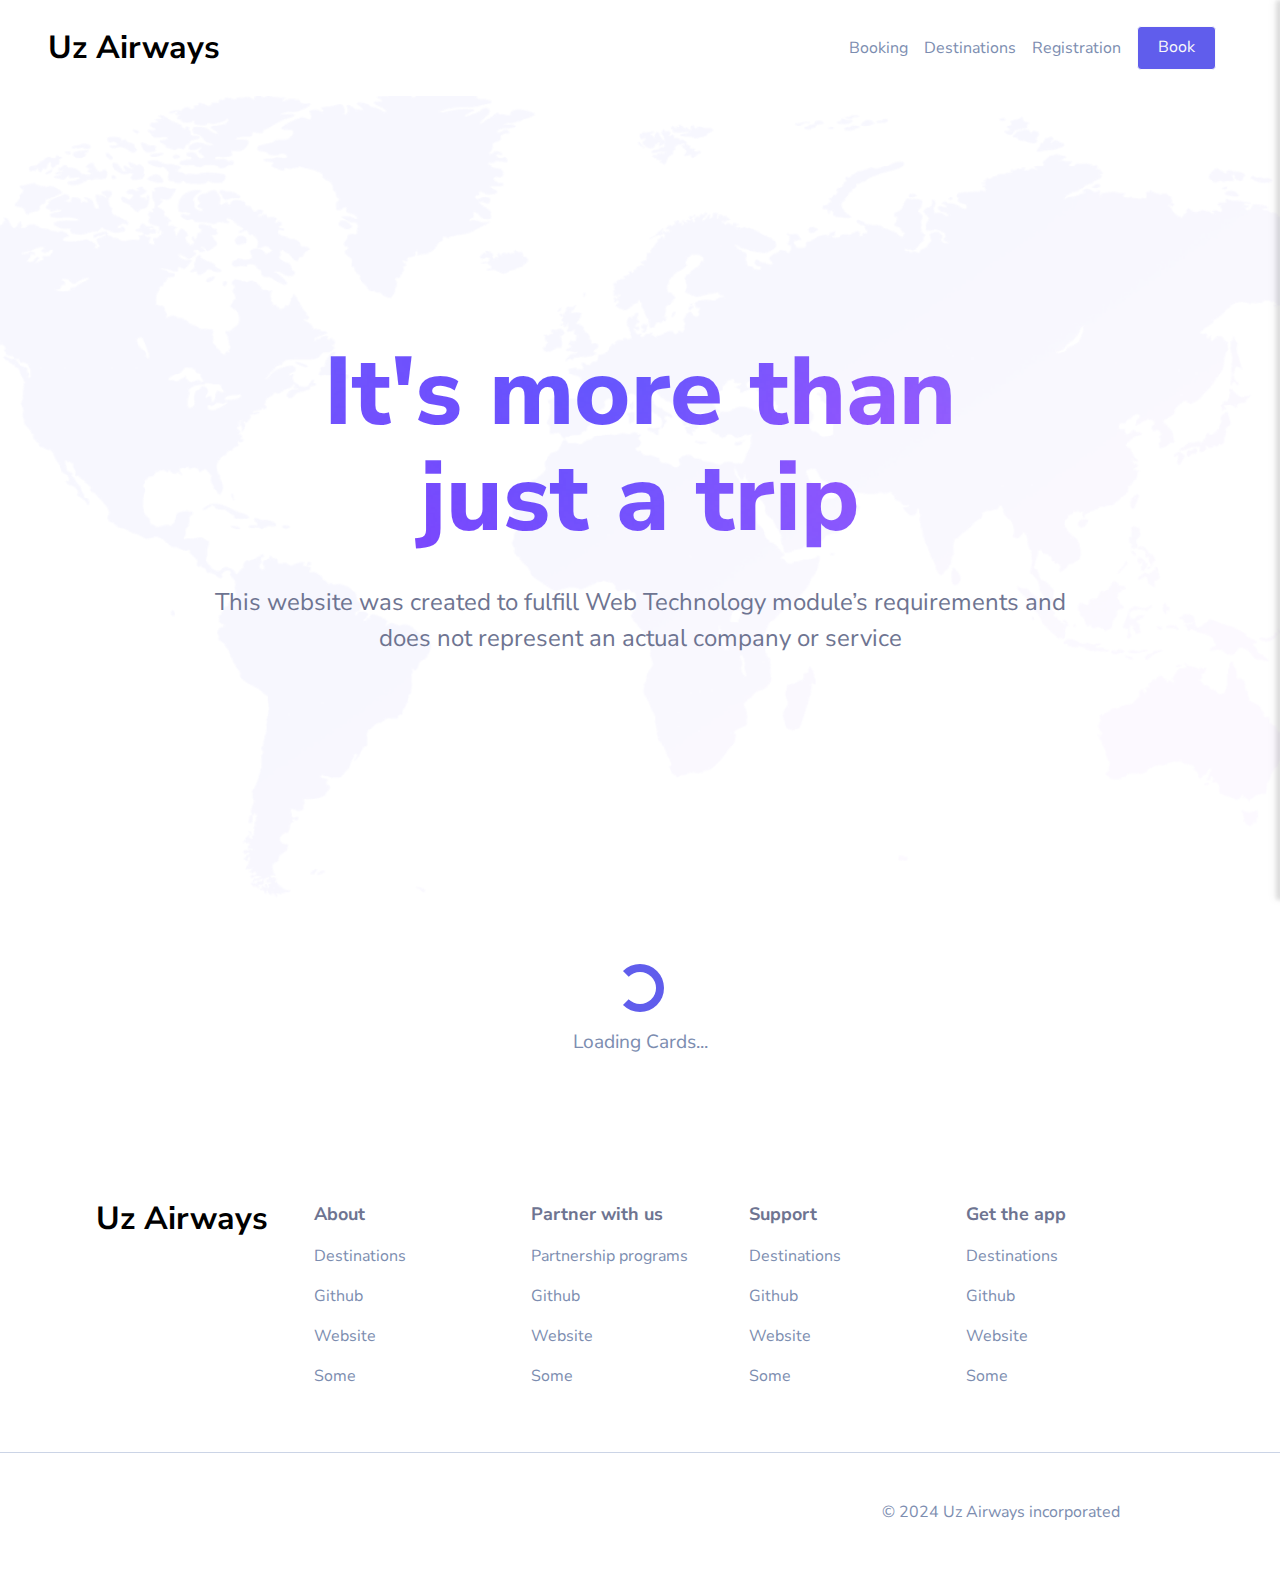
<file: index.html>
<!DOCTYPE html>
<html lang="en">
    <head>
        <meta charset="UTF-8" />
        <meta name="viewport" content="width=device-width, initial-scale=1.0" />
        <title>Welcome | UzAirways</title>
        <link rel="stylesheet" href="./src/static/css/main.css" />
    </head>
    <body>
        <main class="d-flex flex-column justify-content-center">
            <h1 class="banner-text">It's more than just a trip</h1>
            <p class="mt-2">
                This website was created to fulfill Web Technology module’s
                requirements and <br> does not represent an actual company or service
            </p>
        </main>
        <div class="container">
            <div class="page-content"></div>
        </div>

        <script type="module" src="src/static/js/main.js"></script>
    </body>
</html>
</file>
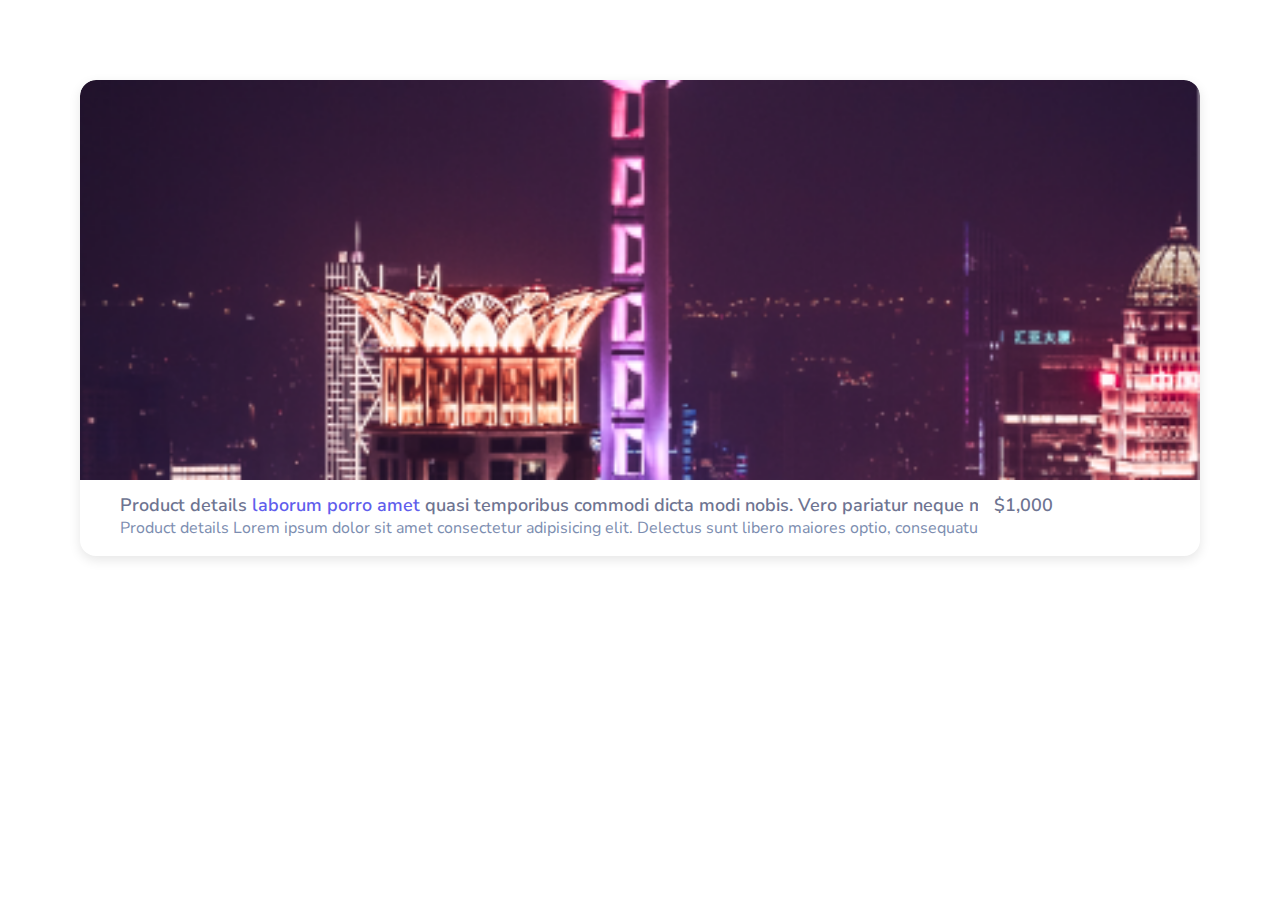
<file: src/static/components/card/index.html>
<!DOCTYPE html>
<html lang="en">
    <head>
        <meta charset="UTF-8" />
        <meta name="viewport" content="width=device-width, initial-scale=1.0" />
        <title>Document</title>
        <link rel="stylesheet" href="../../css/main.css" />
    </head>
    <body>
        <a href="">
            <figure class="card card-image-top card-lg m-5">
                <div class="card-image-wrapper">
                    <img
                        class="card-image"
                        src="../../../assets/card/city1.png"
                        alt="City view" />
                </div>
                <figcaption class="card-text">
                    <div class="card-text-detail overflow-hidden">
                        <h1 class="card-title overflow-ellipsis">
                            Product details
                            <a class="card-link" href="#">laborum porro amet</a>
                            quasi temporibus commodi dicta modi nobis. Vero
                            pariatur neque magnam!
                        </h1>
                        <p class="card-description overflow-ellipsis">
                            Product details Lorem ipsum dolor sit amet
                            consectetur adipisicing elit. Delectus sunt libero
                            maiores optio, consequatur unde qui. Optio
                            laudantium vero laboriosam facere. Maiores
                            dignissimos officia reiciendis exercitationem ipsam
                            ipsum veritatis! Nihil?
                        </p>
                    </div>
                    <h2 class="card-text-price">
                        <span>Flights from </span>$1,000
                    </h2>
                </figcaption>
            </figure>
        </a>

    </body>
</html>
</file>
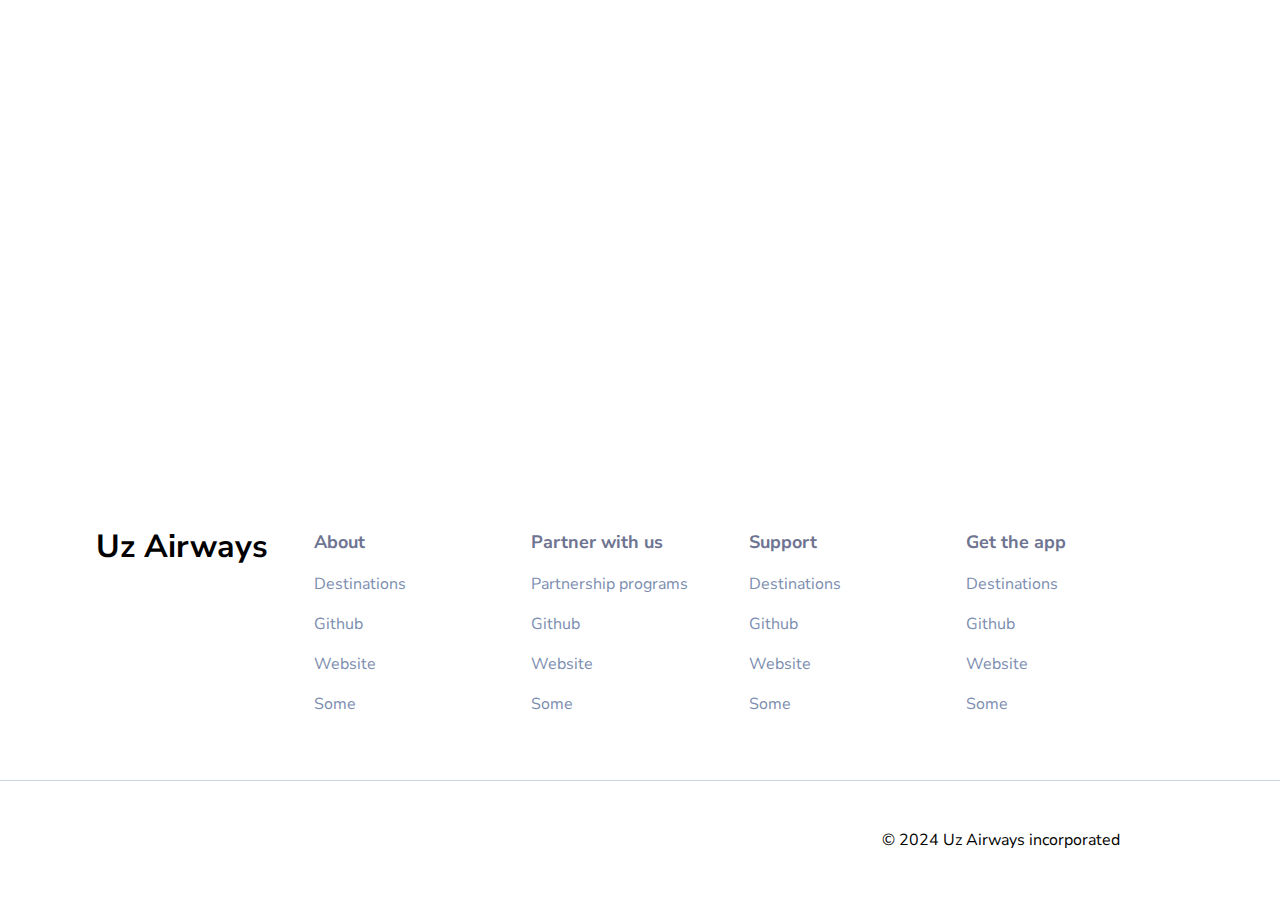
<file: src/static/components/footer/index.html>
<!DOCTYPE html>
<html lang="en">
    <head>
        <meta charset="UTF-8" />
        <meta name="viewport" content="width=device-width, initial-scale=1.0" />
        <title>Document</title>
        <link rel="stylesheet" href="../../css/main.css" />
    </head>
    <body>
        <footer class="d-flex flex-column pt-5">
            <div class="container-xl">
                <div class="footer-content-wrapper">
                    <div class="d-flex flex-column">
                        <h1>Uz Airways</h1>
                    </div>
                    <div class="d-flex flex-column">
                        <ul class="d-flex flex-column gap-1">
                            <li>
                                <span class="column-header">About</span>
                            </li>
                            <li>
                                <a class="link" href="destinations"
                                    >Destinations</a
                                >
                            </li>
                            <li><a class="link" href="#">Github</a></li>
                            <li><a class="link" href="#">Website</a></li>
                            <li><a class="link" href="#">Some</a></li>
                        </ul>
                    </div>
                    <div class="d-flex flex-column">
                        <ul class="d-flex flex-column gap-1">
                            <li>
                                <span class="column-header"
                                    >Partner with us</span
                                >
                            </li>
                            <li>
                                <a class="link" href="destinations"
                                    >Partnership programs</a
                                >
                            </li>
                            <li><a class="link" href="#">Github</a></li>
                            <li><a class="link" href="#">Website</a></li>
                            <li><a class="link" href="#">Some</a></li>
                        </ul>
                    </div>
                    <div class="d-flex flex-column">
                        <ul class="d-flex flex-column gap-1">
                            <li>
                                <span class="column-header">Support</span>
                            </li>
                            <li>
                                <a class="link" href="destinations"
                                    >Destinations</a
                                >
                            </li>
                            <li><a class="link" href="#">Github</a></li>
                            <li><a class="link" href="#">Website</a></li>
                            <li><a class="link" href="#">Some</a></li>
                        </ul>
                    </div>
                    <div class="d-flex flex-column">
                        <ul class="d-flex flex-column gap-1">
                            <li>
                                <span class="column-header">Get the app</span>
                            </li>
                            <li>
                                <a class="link" href="destinations"
                                    >Destinations</a
                                >
                            </li>
                            <li><a class="link" href="#">Github</a></li>
                            <li><a class="link" href="#">Website</a></li>
                            <li><a class="link" href="#">Some</a></li>
                        </ul>
                    </div>
                </div>
            </div>
            <hr class="mt-4" />
            <div class="container-xl">
                <div class="pt-3 pb-3 text-end pe-4">
                    © 2024 Uz Airways incorporated
                </div>
            </div>
        </footer>
    </body>
</html>
</file>
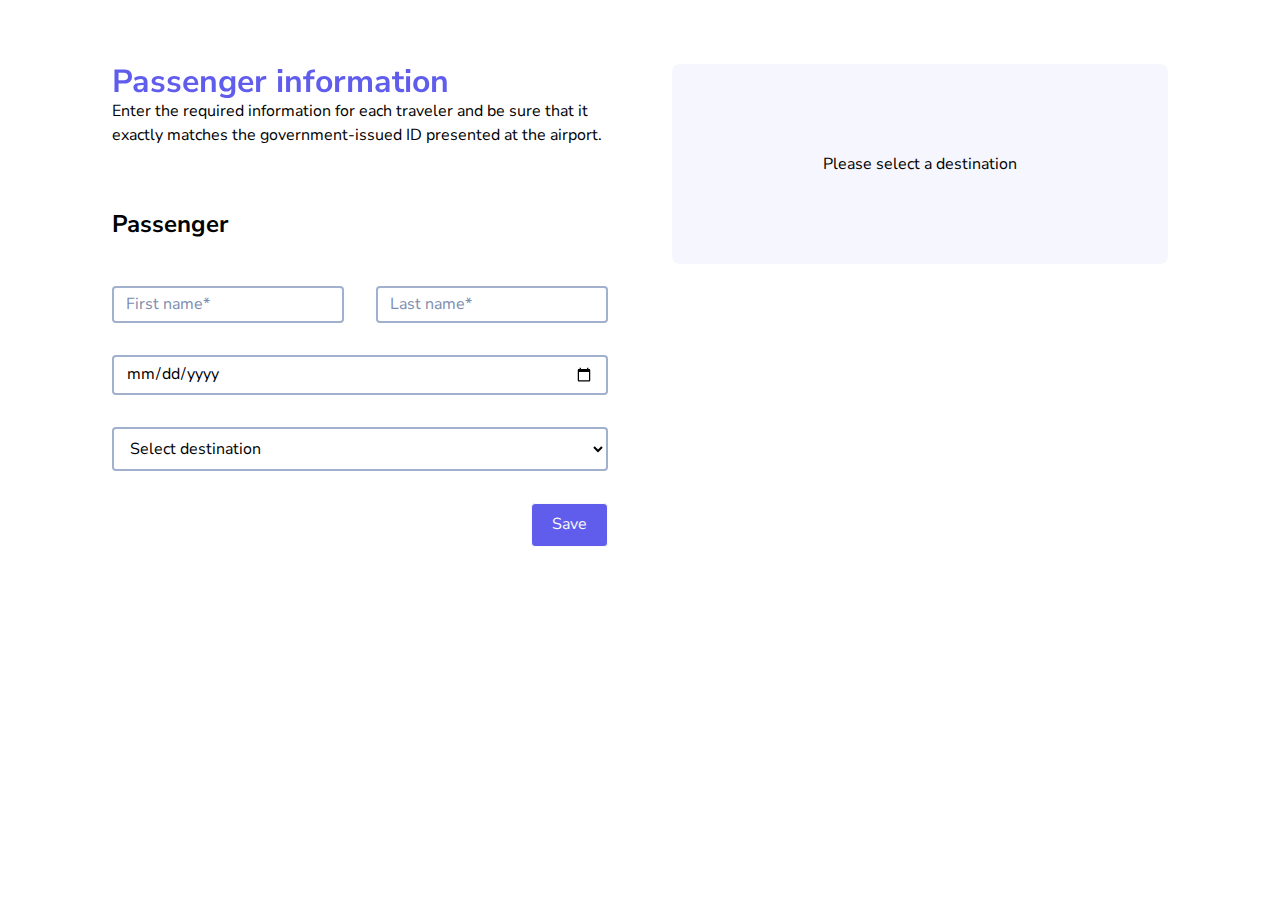
<file: src/static/components/form/index.html>
<!DOCTYPE html>
<html lang="en">
    <head>
        <meta charset="UTF-8" />
        <meta name="viewport" content="width=device-width, initial-scale=1.0" />
        <title>Passenger Form</title>
        <link rel="stylesheet" href="../../css/main.css" />
    </head>
    <body>
        <div class="p-4">
            <div class="d-flex gap-4 container">
                <!-- Form Column -->
                <div class="w-100">
                    <form action="" id="passengerForm">
                        <h1 class="text-gradient-purple">
                            Passenger information
                        </h1>
                        <p class="mb-4">
                            Enter the required information for each traveler and
                            be sure that it exactly matches the
                            government-issued ID presented at the airport.
                        </p>

                        <div class="mb-4">
                            <h2 class="mb-3">Passenger</h2>

                            <div class="d-flex gap-2 mb-2">
                                <input
                                    type="text"
                                    placeholder="First name*"
                                    id="firstName"
                                    class="w-100 form-control" />
                                <input
                                    type="text"
                                    placeholder="Last name*"
                                    id="lastName"
                                    class="w-100 form-control" />
                            </div>

                            <div class="d-flex gap-2 mb-2">
                                <input
                                    type="date"
                                    placeholder="Date of birth*"
                                    id="departureDate"
                                    class="w-100 form-control" />
                            </div>
                            <div class="mb-2">
                                <select
                                    name=""
                                    class="w-100 form-control"
                                    id="destinationSelect">
                                    <option value="">Select destination</option>
                                </select>
                            </div>
                            <div class="d-flex justify-content-end">
                                <button class="btn btn-primary">Save</button>
                            </div>
                        </div>
                    </form>
                </div>

                <!-- Visual Column -->
                <div class="w-100">
                    <div class="form-visual"></div>
                </div>
            </div>
        </div>

        <script>
            // DOM Elements
            const getElements = () => {
                return {
                    form: document.getElementById("passengerForm"),
                    select: document.getElementById("destinationSelect"),
                    visual: document.querySelector(".form-visual"),
                    firstName: document.getElementById("firstName"),
                    lastName: document.getElementById("lastName"),
                    departureDate: document.getElementById("departureDate"),
                };
            };

            // Data Management
            const getFlightsData = () => {
                return JSON.parse(localStorage.getItem("destinations"));
            };

            const getSelectedDestination = (flights, selectedValue) => {
                return flights.sections
                    .flatMap((section) => section.cards)
                    .find((card) => card.title === selectedValue);
            };

            // Select Population
            const populateSelectOptions = (flights, select) => {
                flights.sections.forEach((section) => {
                    section.cards.forEach((card) => {
                        const option = document.createElement("option");
                        option.value = card.title;
                        option.textContent = card.title;
                        select.appendChild(option);
                    });
                });
            };

            // HTML Generation
            const generatePassengerDetailsHTML = (
                firstName,
                lastName,
                departureDate
            ) => {
                if (!firstName.value && !lastName.value) return "";

                return `
        <div class="mb-3 p-3" style="background: var(--light-purple); border-radius: 8px;">
            <h4 class="mb-2">Passenger Details</h4>
            <p>${firstName.value} ${lastName.value}</p>
            ${
                departureDate.value
                    ? `<p>Departure Date: ${departureDate.value}</p>`
                    : ""
            }
        </div>
    `;
            };

            const generateTagsHTML = (tags) => {
                return tags
                    .map(
                        (tag) => `
        <span class="p-1" style="background: var(--light-purple); border-radius: 4px;">
            ${tag}
        </span>
    `
                    )
                    .join("");
            };

            const generateDestinationHTML = (
                destination,
                firstName,
                lastName,
                departureDate
            ) => {
                return `
        <div class="p-4" style="background: var(--purple-white); border-radius: 8px;">
            <img src="${destination.imageLink}" 
                 alt="${destination.title}" 
                 class="mb-3 w-100" 
                 style="border-radius: 8px; height: 200px; object-fit: cover; object-position: center;">
            
            <div class="d-flex justify-content-between align-items-center mb-3">
                <h3 class="text-gradient-purple">${destination.title}</h3>
                <p class="text-gradient-purple">$${destination.price}</p>
            </div>

            ${generatePassengerDetailsHTML(firstName, lastName, departureDate)}
            <p class="mb-3">${destination.description}</p>

            <div class="d-flex gap-2">
                ${generateTagsHTML(destination.tags)}
            </div>
        </div>
    `;
            };

            const generatePlaceholderHTML = () => {
                return `
        <div class="p-4 d-flex justify-content-center align-items-center" 
             style="background: var(--purple-white); border-radius: 8px; min-height: 200px;">
            <p>Please select a destination</p>
        </div>
    `;
            };

            // Update Visual Display
            const updateVisual = () => {
                const elements = getElements();
                const flights = getFlightsData();
                const selectedDestination = getSelectedDestination(
                    flights,
                    elements.select.value
                );

                elements.visual.innerHTML = selectedDestination
                    ? generateDestinationHTML(
                          selectedDestination,
                          elements.firstName,
                          elements.lastName,
                          elements.departureDate
                      )
                    : generatePlaceholderHTML();
            };

            // Event Listeners
            const initializeEventListeners = () => {
                const elements = getElements();

                elements.form.addEventListener("input", updateVisual);
                elements.select.addEventListener("change", updateVisual);
                document.addEventListener("DOMContentLoaded", () => {
                    const flights = getFlightsData();
                    populateSelectOptions(flights, elements.select);
                    updateVisual();
                });
            };

            // Initialize
            initializeEventListeners();
        </script>
    </body>
</html>
</file>
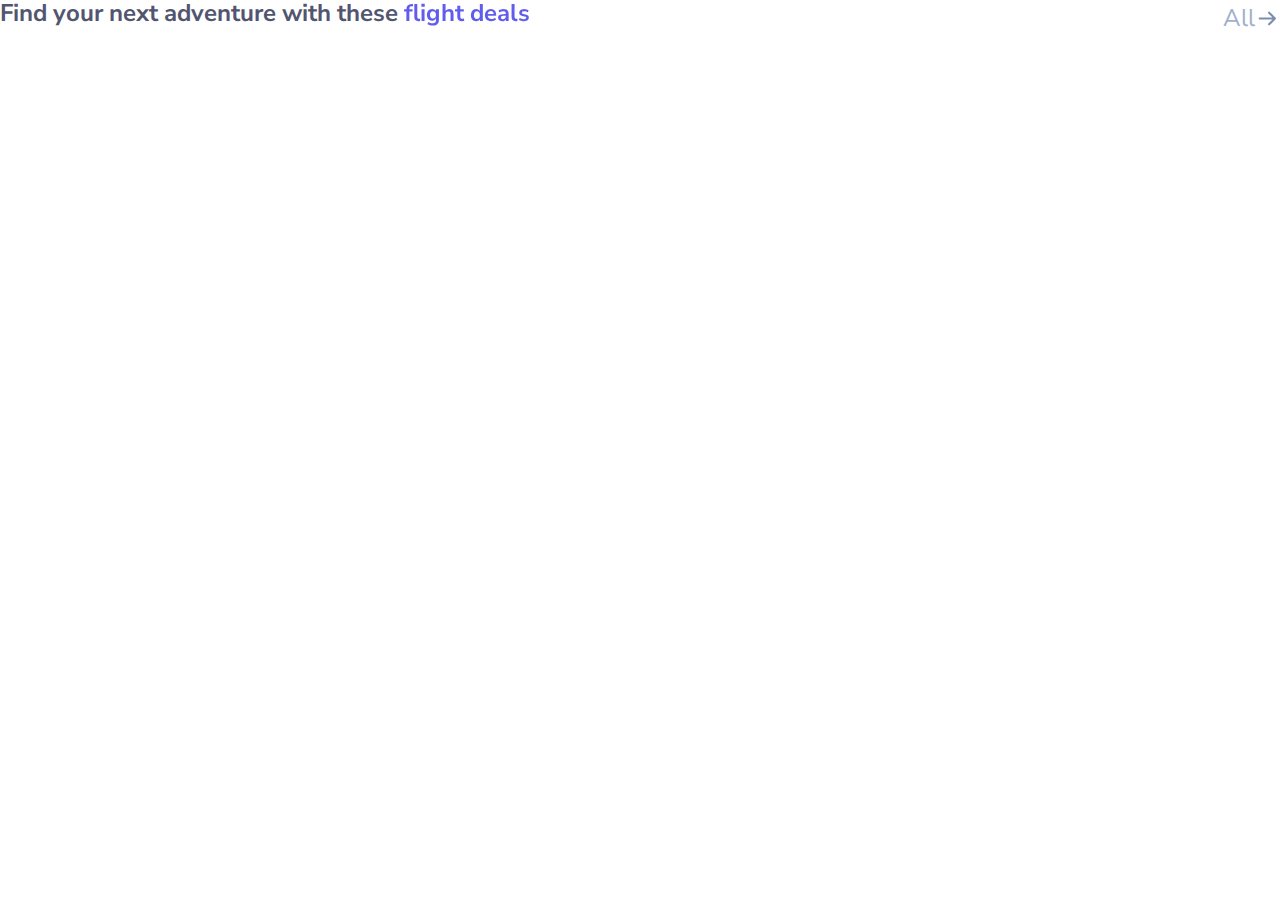
<file: src/static/components/header/index.html>
<!DOCTYPE html>
<html lang="en">
    <head>
        <meta charset="UTF-8" />
        <meta name="viewport" content="width=device-width, initial-scale=1.0" />
        <title>Document</title>
        <link rel="stylesheet" href="../../css/main.css" />
    </head>
    <body>
        <div class="section-header d-flex justify-content-between">
            <h1>
                Find your next adventure with these
                <span class="text-gradient-purple">flight deals</span>
            </h1>
            <a href="" class="d-flex align-items-center">
                <span>All</span>
                <img
                    width="25"
                    height="25"
                    src="../../../assets/icons/18/GrayArrowRight.svg"
                    alt="" />
            </a>
        </div>
    </body>
</html>
</file>
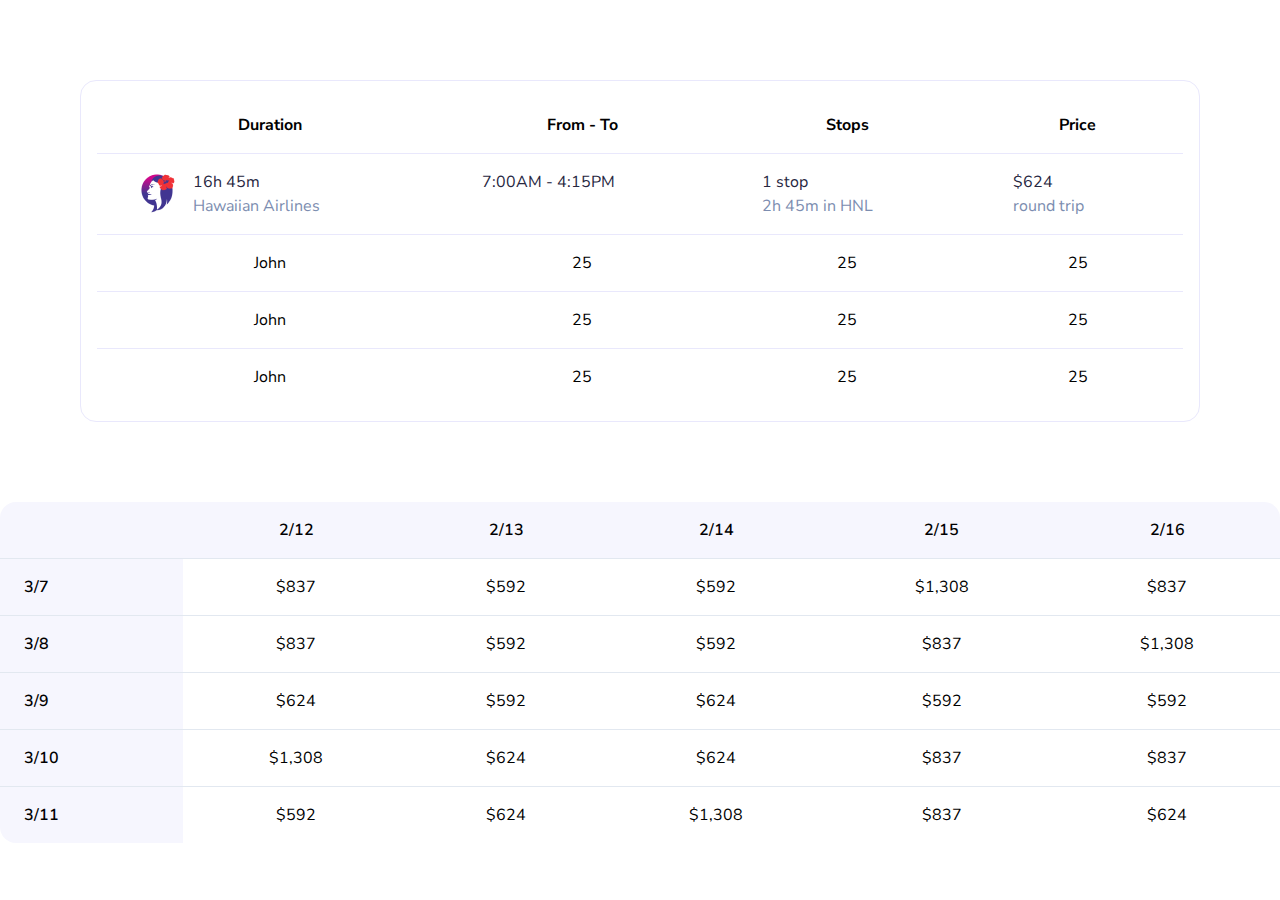
<file: src/static/components/table/index.html>
<!DOCTYPE html>
<html lang="en">
    <head>
        <meta charset="UTF-8" />
        <meta name="viewport" content="width=device-width, initial-scale=1.0" />
        <title>Document</title>
        <link rel="stylesheet" href="../../css/main.css" />
    </head>
    <body>
        <table class="flights-table m-5">
            <thead>
                <tr>
                    <th>Duration</th>
                    <th>From - To</th>
                    <th>Stops</th>
                    <th>Price</th>
                </tr>
            </thead>
            <tbody>
                <tr>
                    <td class="d-flex gap-1 align-items-center">
                        <img
                            class="row-image"
                            src="../../../assets/table/flight list/Hawaiian Airlines.png"
                            alt="" />
                        <div>
                            <div class="data-title text-start">16h 45m</div>
                            <div class="data-subtitle text-start">
                                Hawaiian Airlines
                            </div>
                        </div>
                    </td>
                    <td class="vertical-align-top">
                        <div class="data-title text-start">7:00AM - 4:15PM</div>
                    </td>
                    <td>
                        <div class="data-title text-start">1 stop</div>
                        <div class="data-subtitle text-start">
                            2h 45m in HNL
                        </div>
                    </td>
                    <td>
                        <div class="data-title text-start">$624</div>
                        <div class="data-subtitle text-start">round trip</div>
                    </td>
                </tr>
                <tr>
                    <td>John</td>
                    <td>25</td>
                    <td>25</td>
                    <td>25</td>
                </tr>
                <tr>
                    <td>John</td>
                    <td>25</td>
                    <td>25</td>
                    <td>25</td>
                </tr>
                <tr>
                    <td>John</td>
                    <td>25</td>
                    <td>25</td>
                    <td>25</td>
                </tr>
            </tbody>
        </table>

        <table class="prices-table">
            <thead>
                <tr>
                    <th></th>
                    <th>2/12</th>
                    <th>2/13</th>
                    <th>2/14</th>
                    <th>2/15</th>
                    <th>2/16</th>
                </tr>
            </thead>
            <tbody>
                <tr>
                    <td>3/7</td>
                    <td>$837</td>
                    <td>$592</td>
                    <td>$592</td>
                    <td>$1,308</td>
                    <td>$837</td>
                </tr>
                <tr>
                    <td>3/8</td>
                    <td>$837</td>
                    <td>$592</td>
                    <td>$592</td>
                    <td>$837</td>
                    <td>$1,308</td>
                </tr>
                <tr>
                    <td>3/9</td>
                    <td>$624</td>
                    <td>$592</td>
                    <td>$624</td>
                    <td>$592</td>
                    <td>$592</td>
                </tr>
                <tr>
                    <td>3/10</td>
                    <td>$1,308</td>
                    <td>$624</td>
                    <td>$624</td>
                    <td>$837</td>
                    <td>$837</td>
                </tr>
                <tr>
                    <td>3/11</td>
                    <td>$592</td>
                    <td>$624</td>
                    <td>$1,308</td>
                    <td>$837</td>
                    <td>$624</td>
                </tr>
            </tbody>
        </table>
    </body>
</html>
</file>
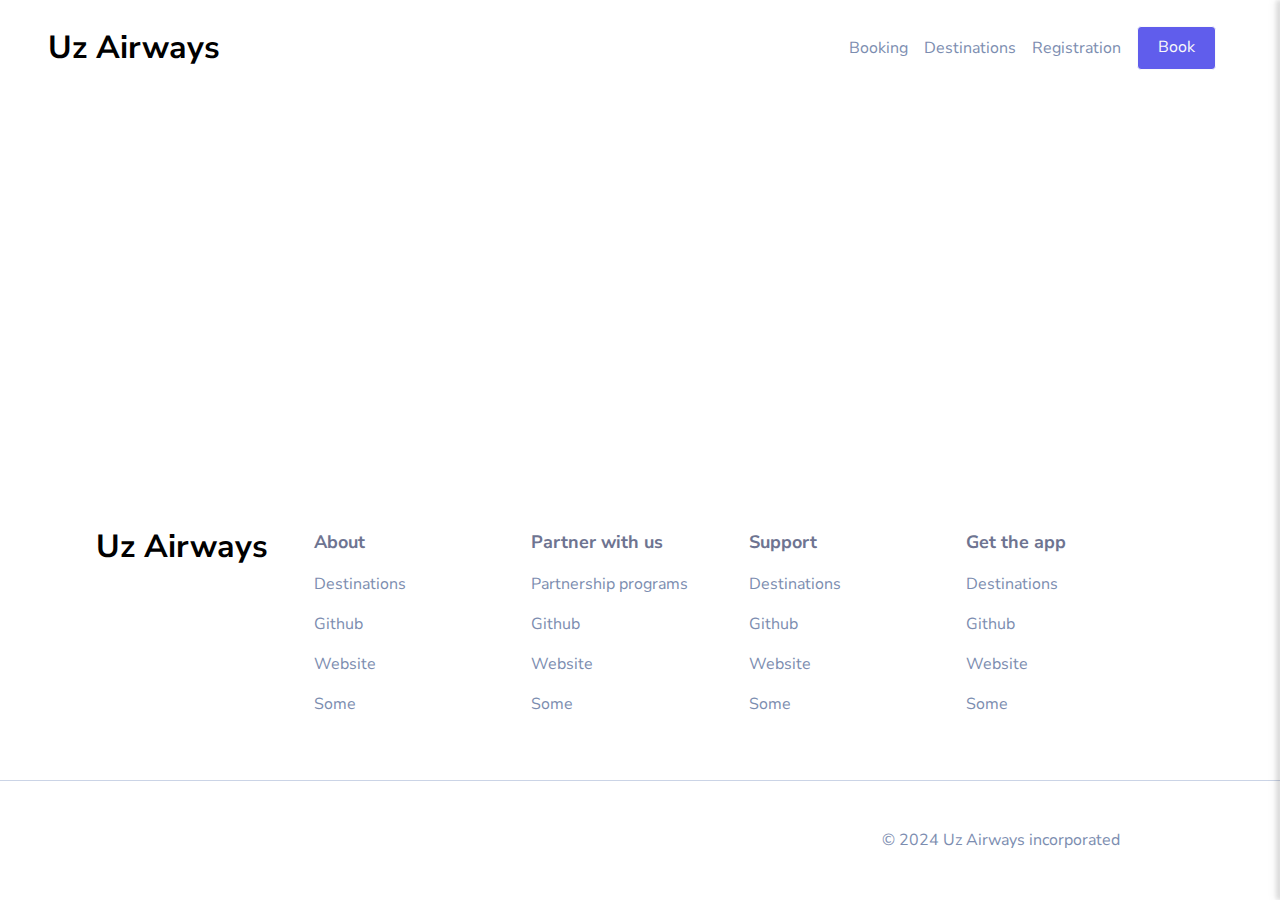
<file: booking.html>
<!DOCTYPE html>
<html lang="en">
    <head>
        <meta charset="UTF-8" />
        <meta name="viewport" content="width=device-width, initial-scale=1.0" />
        <title>Booking | UzAirways</title>
        <link rel="stylesheet" href="./src/static/css/main.css" />
    </head>
    <body>
        <div class="container">
            <div class="page-content destinations-content"></div>
        </div>
        <script type="module" src="./src/static/js/main.js"></script>
    </body>
</html>
</file>
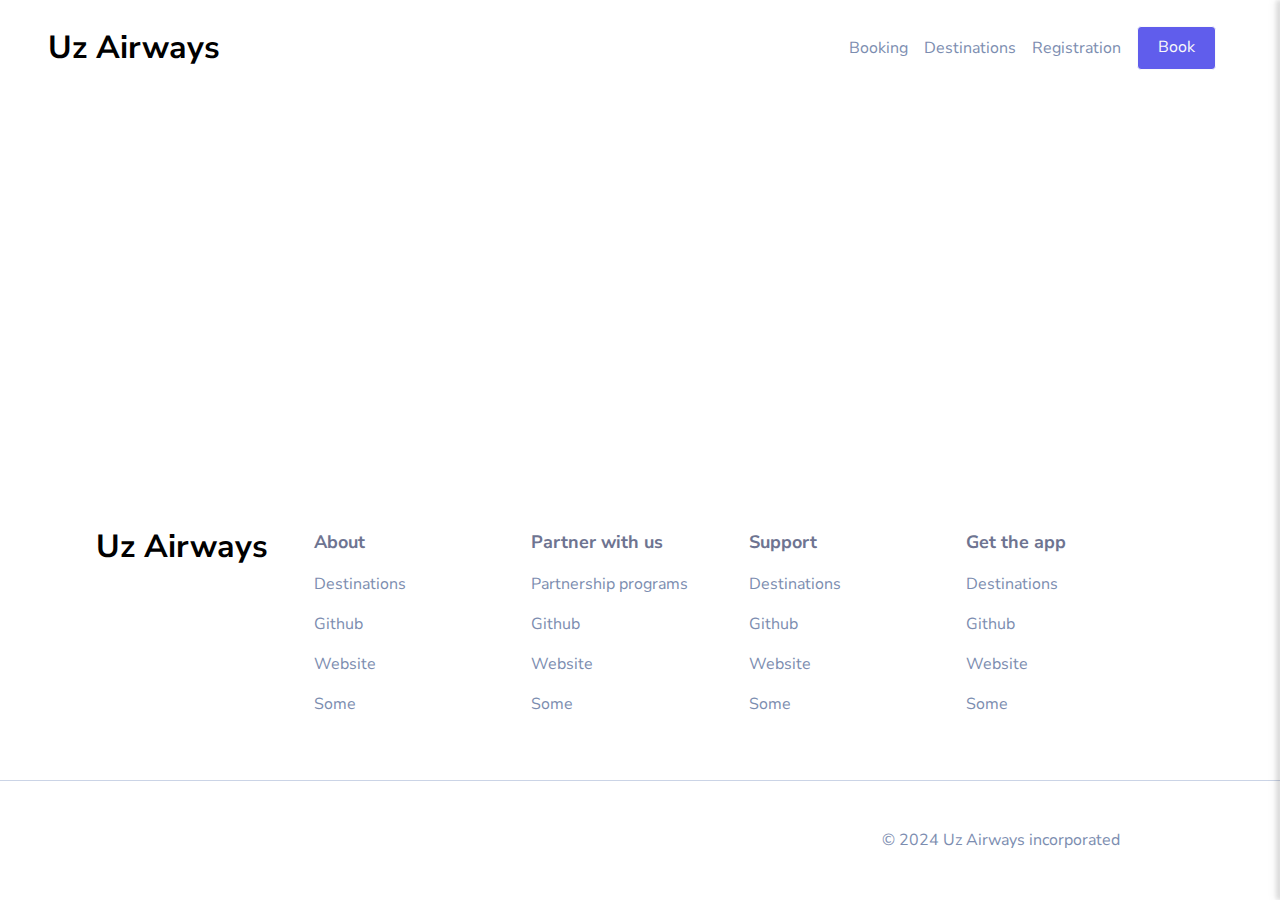
<file: destinations.html>
<!DOCTYPE html>
<html lang="en">
    <head>
        <meta charset="UTF-8" />
        <meta name="viewport" content="width=device-width, initial-scale=1.0" />
        <title>Destinations | UzAirways</title>
        <link rel="stylesheet" href="./src/static/css/main.css" />
    </head>
    <body>
        <div class="container">
            <div class="page-content destinations-content"></div>
        </div>
        <script type="module" src="./src/static/js/main.js"></script>
    </body>
</html>
</file>
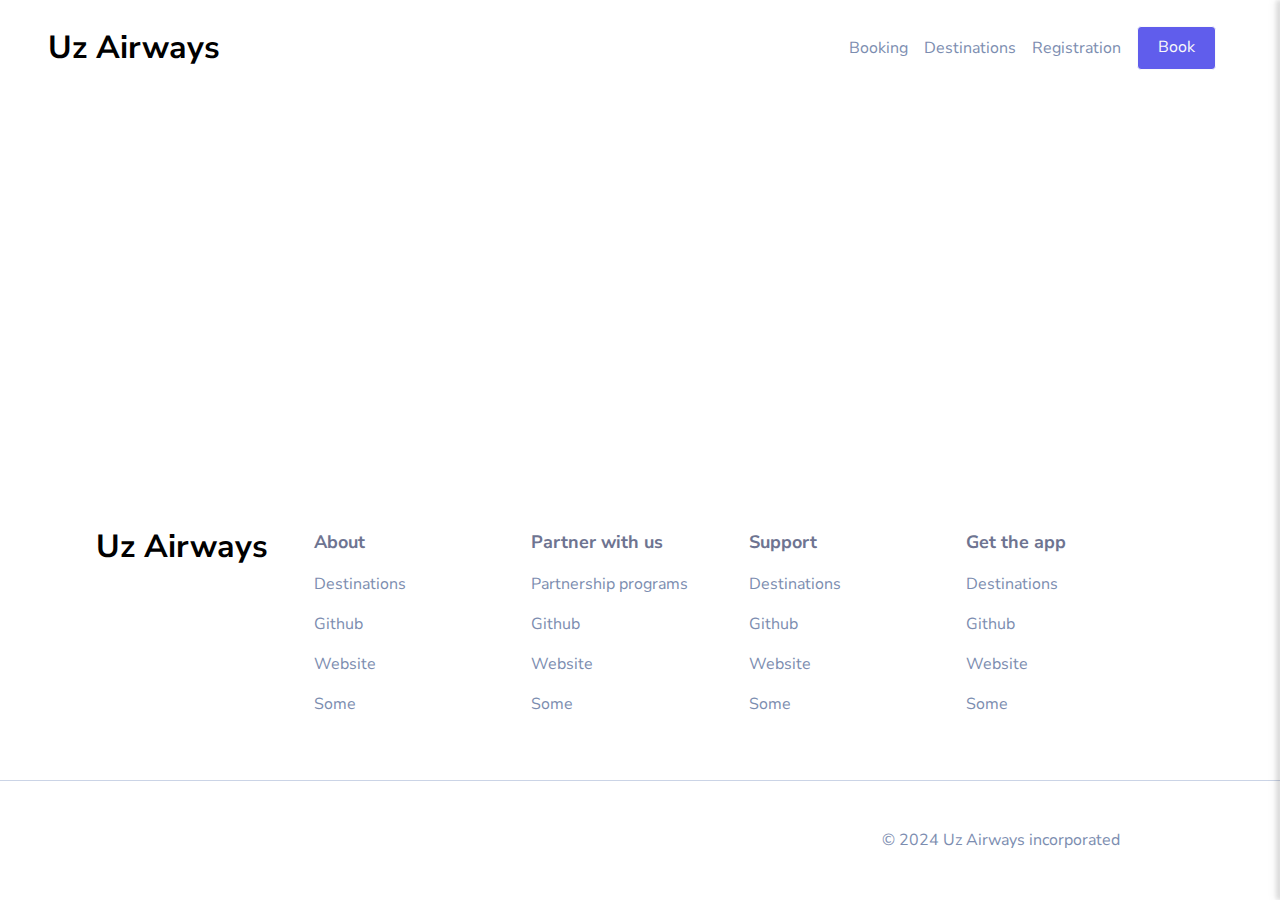
<file: registration.html>
<!DOCTYPE html>
<html lang="en">
    <head>
        <meta charset="UTF-8" />
        <meta name="viewport" content="width=device-width, initial-scale=1.0" />
        <title>Registration | UzAirways</title>
        <link rel="stylesheet" href="./src/static/css/main.css" />
    </head>
    <body>
        <div class="container">
            <div class="page-content"></div>
        </div>
        <script type="module" src="./src/static/js/main.js"></script>
    </body>
</html>
</file>
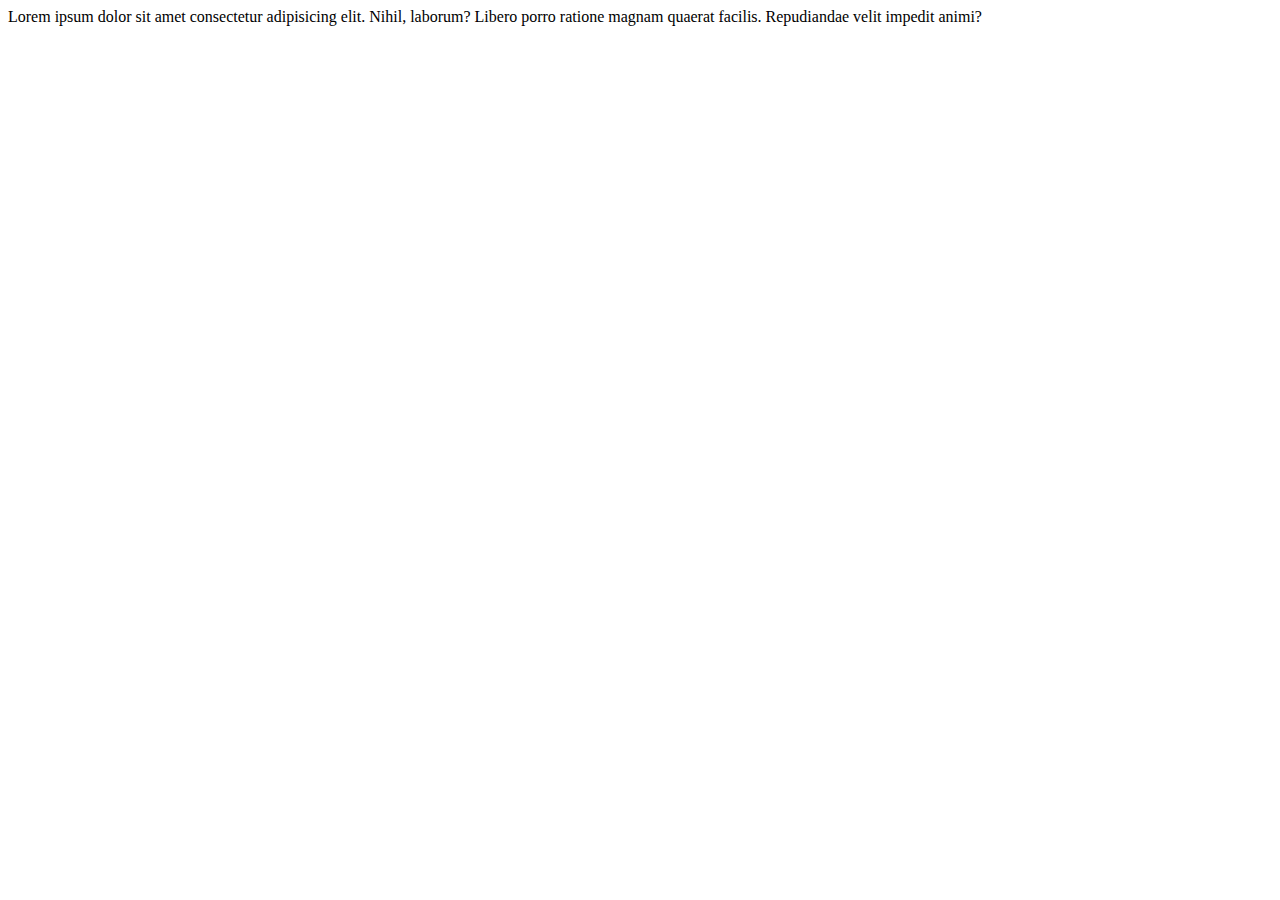
<file: src/pages/about.html>
<!DOCTYPE html>
<html lang="en">
    <head>
        <meta charset="UTF-8" />
        <meta name="viewport" content="width=device-width, initial-scale=1.0" />
        <title>Document</title>
    </head>
    <body>
        Lorem ipsum dolor sit amet consectetur adipisicing elit. Nihil, laborum?
        Libero porro ratione magnam quaerat facilis. Repudiandae velit impedit
        animi?
    </body>
</html>
</file>
<file: src/static/css/main.css>
/* Base */
@import url("./base.css");

/* Components */
@import url("./components.css");

.container {
    width: calc(100% - 6rem);
    height: 100%;
    margin-inline: auto;
}

.container-xl {
    width: calc(100% - 12rem);
    height: 100%;
    margin-inline: auto;
}

nav {
    height: 6rem;
}

nav h1 a {
    color: var(--primary-purple);
}

.banner-text {
    font-size: 6rem;
    text-align: center;
    padding-inline: 20%;
    background-image: url("../../assets/background-mask-gradient.png");
    background-repeat: no-repeat;
    background-size: cover;
    background-position: center;
    background-clip: text;
    -webkit-text-fill-color: transparent;
    font-weight: 800;
    -webkit-font-smoothing: antialiased;
}
main>p {
    font-size: 1.5rem;
    color: var(--gray-600);
    text-align: center;
}
main {
    background-image: url("../../assets/world-map.png");
    background-repeat: no-repeat;
    background-size: cover;
    background-position: center;
    height: calc(100vh - 6rem);
}

.page-content {
    display: flex;
    flex-direction: column;
    gap: 1rem;
}

.card-grid {
    display: grid;
    grid-template-columns: repeat(12, minmax(0, 1fr));
    overflow: hidden;
    gap: 2rem;
    margin-bottom: 2rem;
}
.card-grid a {
    grid-column: span 4 / span 4;
}

#sidebar {
    position: absolute;
    z-index: 100;
    height: 100vh;
    right: -500px;
    width: 500px;
    background-color: rgba(255, 255, 255, 0.9);
    backdrop-filter: blur(10px);
    box-shadow: -4px 0 4px rgba(0, 0, 0, 0.1), -6px 0 8px rgba(0, 0, 0, 0.05);
    transition: all 200ms ease;
}

#sidebar.active {
    right: 0;
}

#sidebar > .side-wrapper {
    width: 100%;
    height: 100%;
}
#sidebar ul {
    li a {
        font-size: 2rem;
    }
}

#sidebar button {
    position: absolute;
    right: 2rem;
    top: 2rem;
    display: block;
}

/* Container for the element with negative positioning */
.overflow-container {
    position: relative;
    width: 100%;
    overflow: hidden;
}

.form-visual-tag {
    background: var(--light-purple);
    border-radius: 4px;
    padding: 0.75rem;
    color: var(--gray-700);
}

.form-visual-card {
    background-color: var(--purple-white);
    border-radius: 8px;
    padding: 2rem;
}

.form-visual-card img {
    border-radius: 8px;
    height: 200px;
    object-fit: cover;
    object-position: center;
}

.form-visual-card h1 {
    font-size: 2rem;
}

.form-visual-description {
    color: var(--gray-700);
}

.visual-detail-card {
    background-color: #5f5dec37;
    backdrop-filter: blur(5px);
    border-radius: 0.5rem;
    color: var(--gray-700);
}
.visual-placeholder {
    background: var(--purple-white);
    border-radius: 0.5rem;
}

@media (max-width: 1048px) {
    .card-grid a {
        grid-column: span 6 / span 6;
    }
    #burger-menu {
        display: block;
    }
    nav ul {
        display: none !important;
    }
    .banner-text {
        font-size: 4.5rem;
        padding-inline: 10%;
    }
    .registration-wrapper {
        flex-direction: column;
    }
    .footer-content-wrapper > div {
        grid-column: span 5 / span 5 ;
        margin-bottom: 2rem;
    }

    #tables-wrapper{
        flex-direction: column;
        justify-content: center;
        gap: 2rem;
    }

    #prices-table-container {
        justify-content: center;
    }

    .filters-container {
        flex-direction: column;
        justify-content: center;
    }
    .filters-container > div {
        align-items: center;
    }
}

@media (max-width: 750px) {
    .card-grid a {
        grid-column: span 12 / span 12;
    }
    .card .card-image-wrapper {
        height: 15rem !important;
    }
    .card .card-text {
        flex-direction: column !important;
    }
    .card .card-description {
        display: none !important;
    }
    .card .card-text-price {
        color: var(--gray-400) !important;
        font-size: 1rem !important;
        font-size: 400 !important;
    }

    .container {
        width: calc(100% - 4rem);
    }

    .banner-text {
        font-size: 3.5rem;
        padding-inline: 5%;
    }

    #sidebar {
        right: -100vw;
        width: 100%;
    }

    .section-header h1,
    .section-header span {
        font-size: 1.2rem;
        text-align: center;
    }
    .registration-wrapper {
        width: calc(100% - 2rem) !important;
    }

}
</file>
